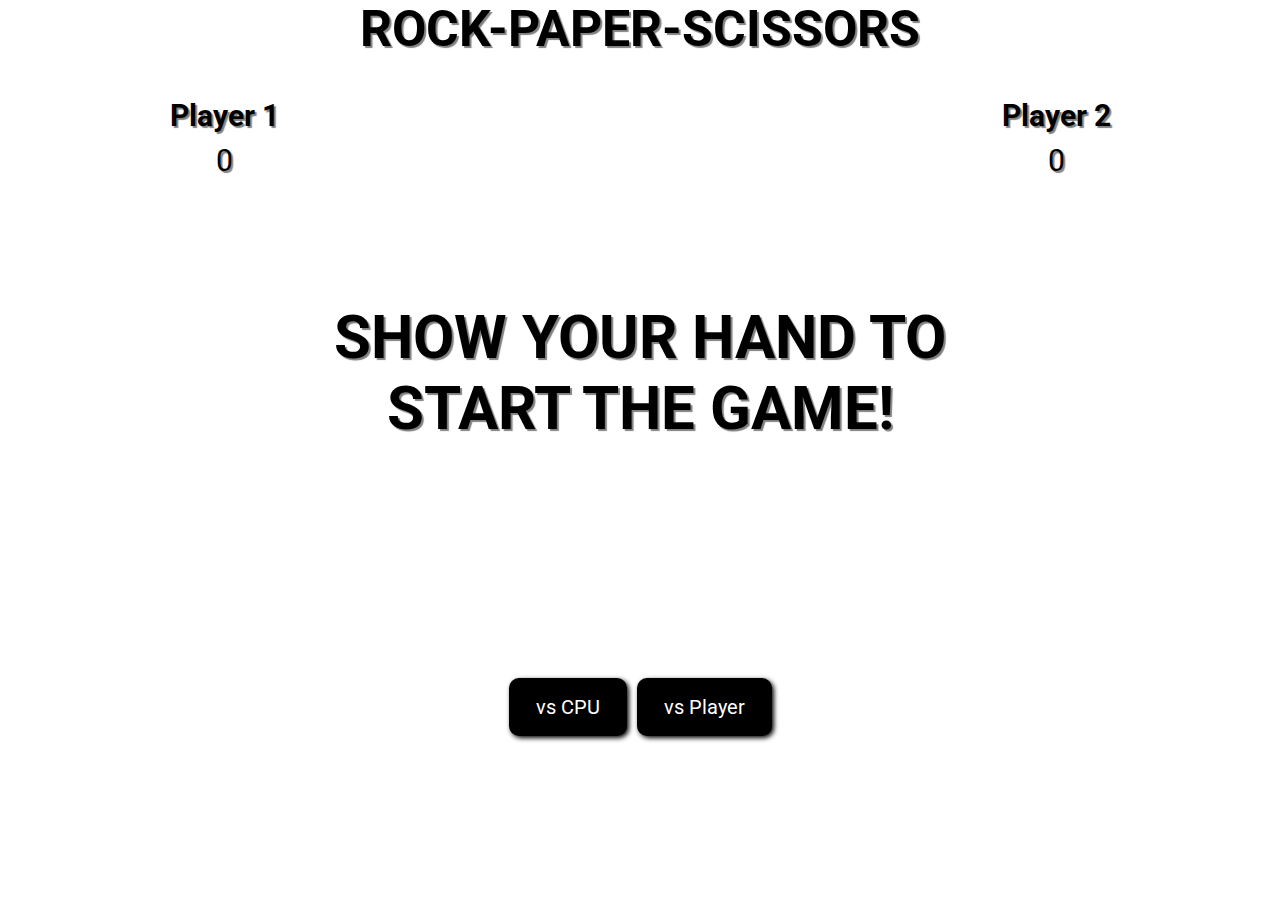
<file: projects/03-rock-paper-scissors/index.html>
<!DOCTYPE html>
<html lang="en">

<head>
    <meta charset="UTF-8">
    <meta http-equiv="X-UA-Compatible" content="IE=edge">
    <meta name="viewport" content="width=device-width, initial-scale=1.0">
    <link rel="stylesheet" href="https://cdnjs.cloudflare.com/ajax/libs/font-awesome/6.4.2/css/all.min.css" integrity="sha512-z3gLpd7yknf1YoNbCzqRKc4qyor8gaKU1qmn+CShxbuBusANI9QpRohGBreCFkKxLhei6S9CQXFEbbKuqLg0DA==" crossorigin="anonymous" referrerpolicy="no-referrer" />
    <link rel="stylesheet" href="style.css">
    <title>Rock Paper Scissors</title>
</head>

<body>
    <div class="player-container" id="player1-container">
        <h2>Player 1</h2>
        <div class="score" id="player1-score">
            0
        </div>
        <div class="choice-display" id="player1-choice-display"></div>
        <div class="choices" id="player1-choices">
            <button class="choice-btn" id="rock-btn">ROCK</button>
            <button class="choice-btn" id="paper-btn">PAPER</button>
            <button class="choice-btn" id="scissors-btn">SCISSORS</button>
        </div>
    </div>

    <div class="player-container" id="player2-container">
        <h2>Player 2</h2>
        <div class="score" id="player2-score">
            0
        </div>
        <div class="choice-display" id="player2-choice-display"></div>
        <div class="choices" id="player2-choices">

        </div>
    </div>

    <div id="game-container">
        <h1>ROCK-PAPER-SCISSORS</h1>
        <div id="game-status">SHOW YOUR HAND TO START THE GAME!</div>
        <div id="bottom-container">
            <button class="option-buttons" id="next-round-btn">NEXT ROUND</button>
            <button class="option-buttons" id="reset-game-btn">RESET GAME</button>
            <div id="gamemode-option">
                <button class="option-buttons" id="v-CPU">vs CPU</button>
                <button class="option-buttons" id="v-PLY">vs Player</button>
            </div>
        </div>
    </div>

    <script src="index.js"></script>
</body>

</html>
</file>
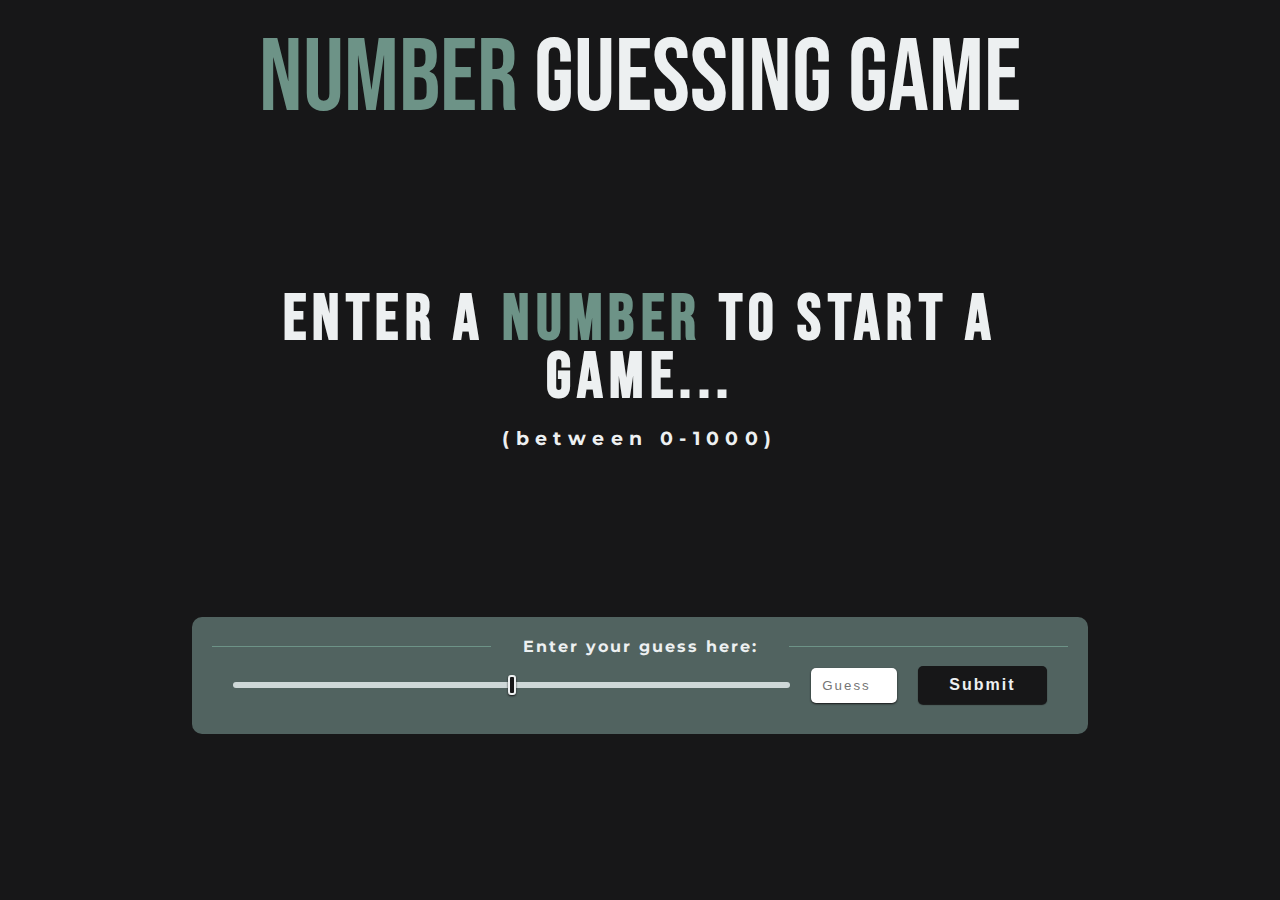
<file: projects/04-number-game/index.html>
<!DOCTYPE html>
<html lang="en">
<head>
     <meta charset="UTF-8">
     <meta name="viewport" content="width=device-width, initial-scale=1.0">
     <title>Number Guessing Game</title>
     <link rel="stylesheet" href="style.css">
</head>
<body>
     <div id="title-heading">
          <span>Number</span> Guessing Game
     </div>
     <div id="display-container">
          <h2 id="display-main">ENTER A <span>NUMBER</span> TO START A GAME...</h2>
          <h3 id="display-subh">(between 0-1000)</h3>
     </div>
     <div id="bottom-container">
          <div id="bottom-heading">
               <div class="line"></div>
               <p>Enter your guess here:</p>
               <div class="line"></div>
          </div>
          <div id="bottom-inputs">
               <input type="range" name="input-range" id="input-range" min="0" max="1000">
               <input type="number" name="input-num" id="input-num" placeholder="Guess" min="0" max="1000">
               <input type="submit" name="submit-btn" id="submit-btn">
               <button id="restart-btn">Click me to Restart!</button>
          </div>   
     </div>

     <script src="./index.js"></script>
</body>
</html>
</file>
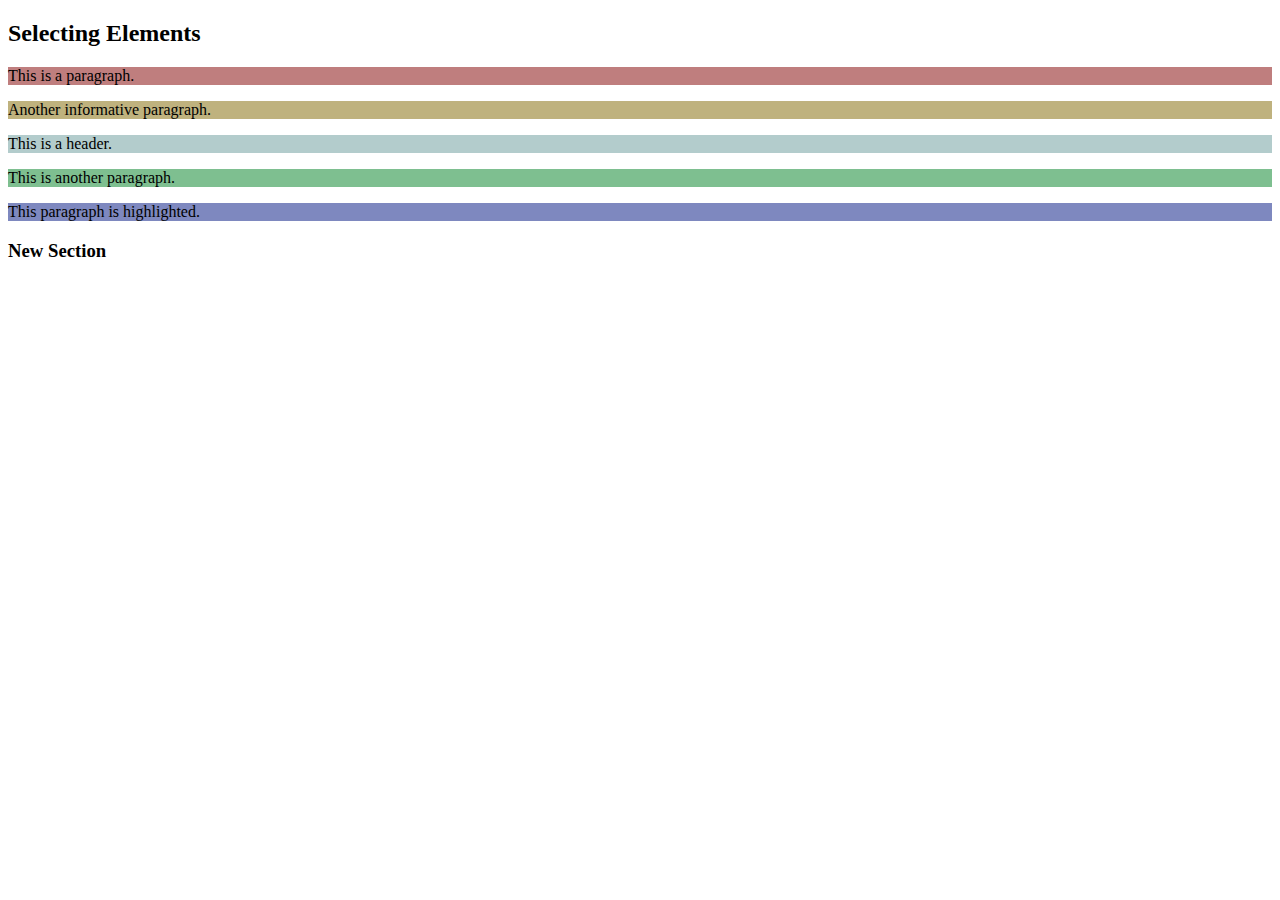
<file: frontend-lessons/javascript-tasks/day-20/index.html>
<!DOCTYPE html>
<html lang="en">
<head>
     <meta charset="UTF-8">
     <meta name="viewport" content="width=device-width, initial-scale=1.0">
     <title>Document</title>
</head>
<!--Create an HTML document with various elements, including headings, paragraphs, and divs.-->
<body>
     <h2>Selecting Elements</h2>

     <p>This is a paragraph.</p>
     <p class="info">This is an informative paragraph.</p>
     <p class="info">Another informative paragraph.</p>

     <div id="header">This is a header.</div>
     <p>This is another paragraph.</p>
     <p class="highlight">This paragraph is highlighted.</p>
</body>
<script src="./index.js"></script>
</html>
</file>
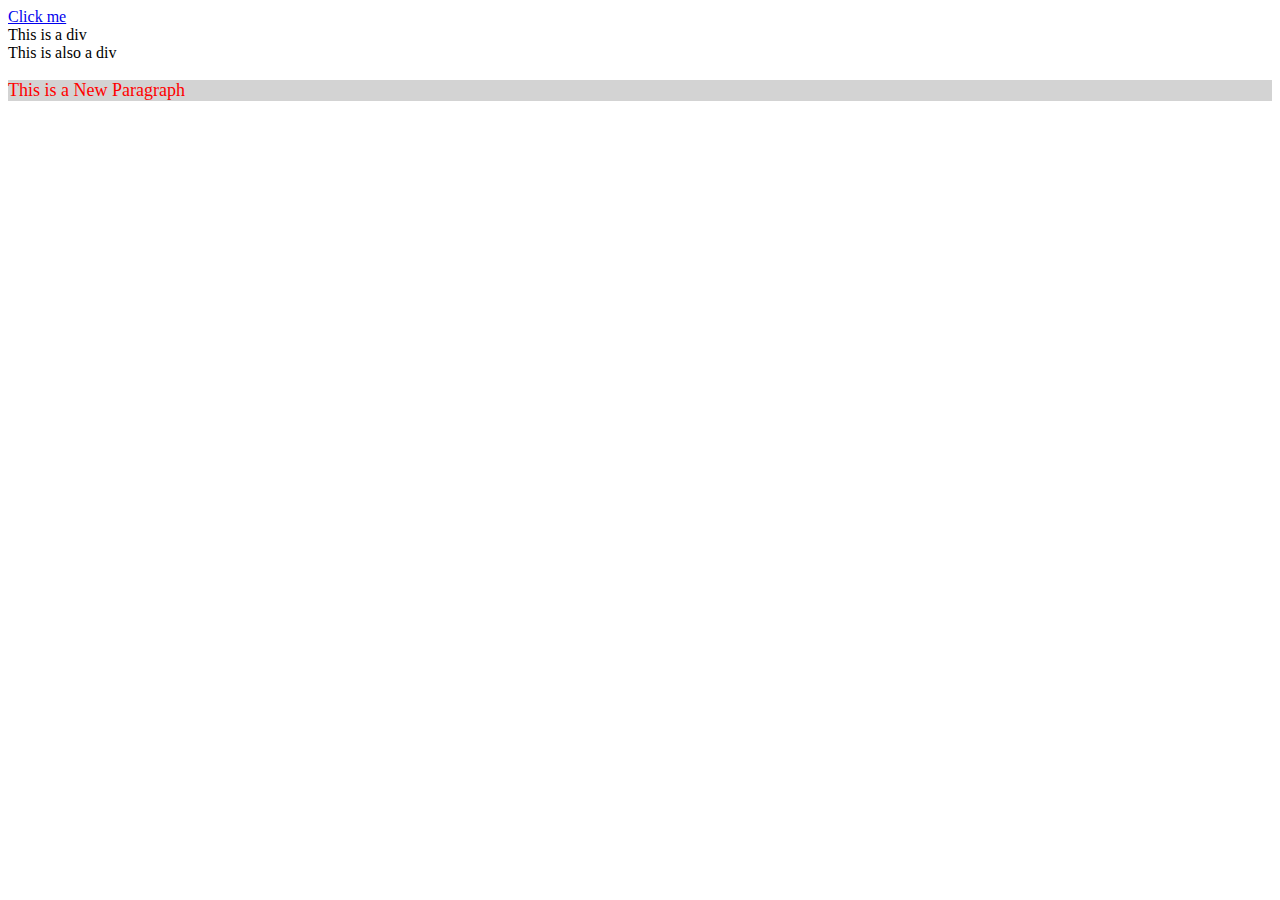
<file: frontend-lessons/javascript-tasks/day-21/index.html>
<!-- HTML Setup -->
<!DOCTYPE html>
<html lang="en">
<head>
          <meta charset="UTF-8">
     <meta name="viewport" content="width=device-width, initial-scale=1.0">
          <title>Adding Attributes with JavaScript</title>
</head>
<body>
     <a id="myLink" href="#">Click me</a>

     <div id="myDiv1">This is a div</div>

     <div id="myDiv2" class="highlight">This is also a div</div>

     <p id="myParagraph">This is a Paragraph</p>

</body>
<script src="./index.js">
</script>
</html>
</file>
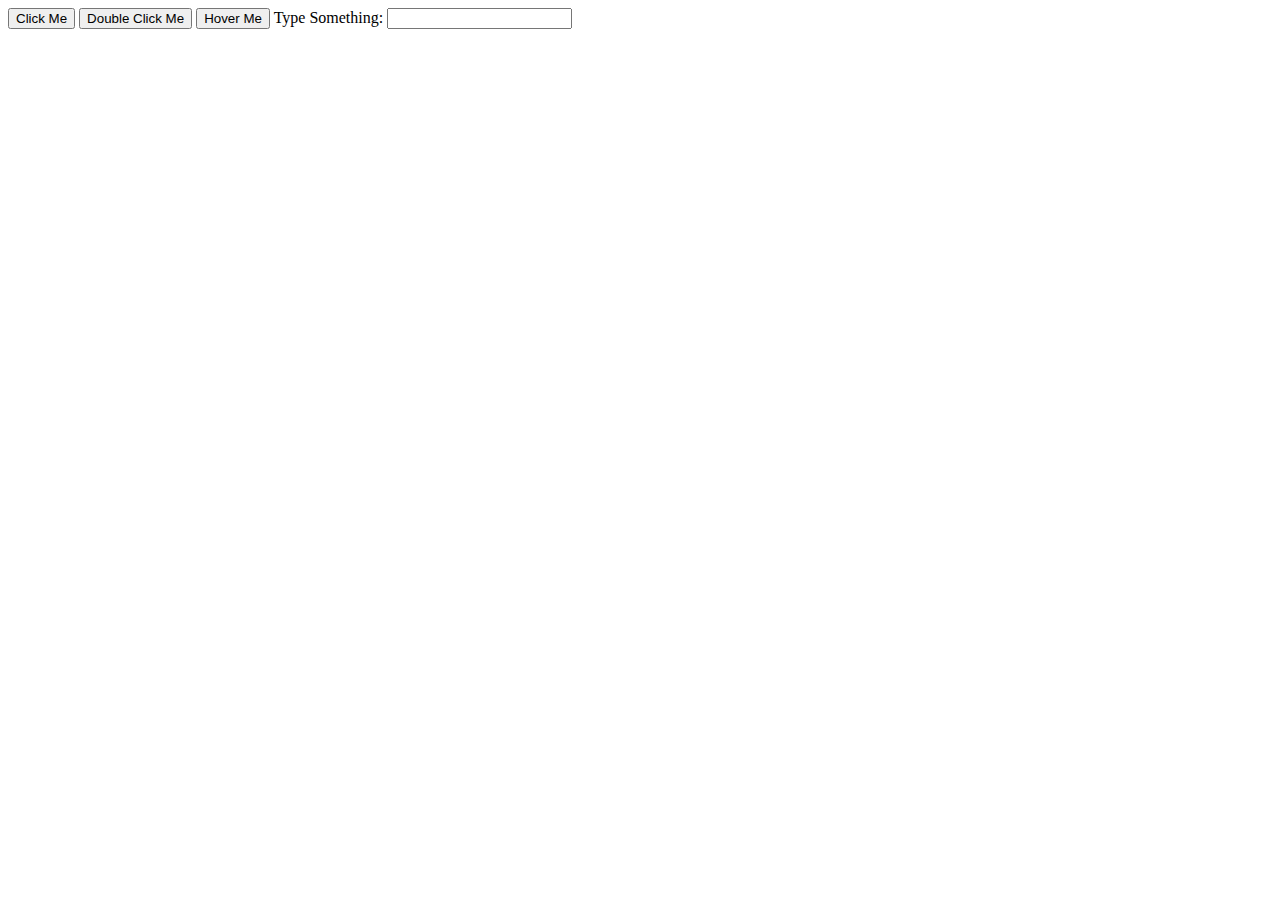
<file: frontend-lessons/javascript-tasks/day-23/index.html>
<!DOCTYPE html>
<html lang="en">
<head>
     <meta charset="UTF-8">
     <meta name="viewport" content="width=device-width, initial-scale=1.0">
     <title>Click Event Listener Assignment</title>
</head>
<body>
     <!--TASK 1-->
     <button id="myButton">Click Me</button>

     <!--TASK 2-->
     <button id="doubleClickButton">Double Click Me</button>

     <!--TASK 3-->
     <button id="mouseenterButton">Hover Me</button>

     <!--TASK 4-->
     <label for="myInput">Type Something:</label>
     <input type="text" id="myInput">
</body>
<script src="./index.js"></script>
</html>
</file>
<file: projects/03-rock-paper-scissors/style.css>
@import url('https://fonts.googleapis.com/css2?family=Poppins:wght@700&family=Roboto:wght@500;700&display=swap');

* {
    margin: 0;
    padding: 0;
}

body {
    font-family: "Roboto", Arial, Helvetica, sans-serif;
    text-shadow: 2px 2px 1px gray;
    height: 100vh;
    width: 100%;
}

h1 {
    font-size: 50px;
}

h2 {
    font-size: 30px;
}

/*GAME CONTAINER (MIDDLE SECTION)*/
#game-container {
    display: flex;
    flex-direction: column;
    align-items: center;
    justify-content: center;
    width: 50%;
    margin: auto;
}

/*-- Game Status Display*/
#game-status {
    display: flex;
    text-align: center;
    align-items: center;
    justify-content: center;
    height: 70vh;
    font-size: 60px;
    font-weight: 700;
}

/*-- Game Options Buttons Container*/
#bottom-container{
    position: relative;
    bottom: 20px;
    display: flex;
    flex-direction: column;
}

/*-- Game Options Buttons*/
.option-buttons {
    font-family: "Roboto", Arial, Helvetica, sans-serif;
    font-size: 1.25rem;
    color: white;
    background-color: black; 
    height: auto;
    padding: 15px 25px;
    margin-top: 10px;
    border: 2px solid black;
    border-radius: 10px;
    box-shadow: 2px 2px 5px 0 black;
    transition: 350ms;
    transition-timing-function: ease-out;
}

.option-buttons:hover {
    color: black;
    background-color: white;
    box-shadow: 2px 2px 5px 0px black;
    cursor: pointer;
    transform: translateY(-5px);
}

.option-buttons:active {
    transform: translateY(2px);
}

/*-- Game Options Buttons (Next-Round, Reset-Game)*/
#next-round-btn, #reset-game-btn {
    display: none;
}

/*-- Game Options Buttons (CPU, PVP)*/
#gamemode-option {
    display: flex;
    flex-direction: row;
    gap: 10px;
}



/*PLAYER CONTAINER (SIDE SECTIONS)*/
.player-container {
    display: flex;
    flex-direction: column;
    position: absolute;
    justify-content: center;
    text-align: center;
    height: 100vh;
    width: 25%;
}

#player1-container{
    left: 5%;
}

#player2-container{
    right: 5%;
}

/*-- Player Score Display*/
.score {
    height: 30px;
    padding-top: 10px;
    font-size: 30px;
}

/*-- Player Button Choices Display*/
.choice-display {
    display: flex;
    text-align: center;
    align-items: center;
    justify-content: center;
    height: 70vh;
    font-size: 60px;
    font-weight: 700;
}

.choices {
    display: flex;
    flex-direction: row;
    flex-wrap: wrap;
    align-items: center;
    justify-content: center;
    position: relative;
    bottom: 20px;
}

/*-- Player Button Choices*/
.choice-btn {
    display: none;
    font-size: 1rem;
    color: white;
    background-color: black;
    padding: 15px 25px;
    margin: 5px 5px;
    border: 2px solid black;
    border-radius: 10px;
    box-shadow: 2px 2px 5px 0 black;
    transition: 350ms;
    transition-timing-function: ease-out;
}

.choice-btn:hover {
    color: black;
    background-color: white;
    box-shadow: 5px 5px 8px 0px black;
    cursor: pointer;
    transform: translateY(-5px);
}

.choice-btn:active {
    transform: translateY(2px);
}
</file>
<file: projects/04-number-game/style.css>
/*Typography*/
@import url('https://fonts.googleapis.com/css2?family=Bebas+Neue&family=Montserrat:wght@100;300;400;500;600;700;800;900&display=swap');
/*
font-family: 'Bebas Neue', sans-serif;
font-family: 'Montserrat', sans-serif;
*/

:root {
     --white: #edf0f1;
     --black: #171718;
     --prim-dark: #516360;
     --prim-color: #6d9387;
     --prim-light: #ced8d8;
     --secn-dark: #d3c5b7;
     --secn-light: #edd8ca;
}

* {
     margin: 0;
     padding: 0;
     box-sizing: border-box;
}

body {
     background-color: var(--black);
}

/*Title Section*/
#title-heading {
     color: var(--white);
     font-family: 'Bebas Neue', sans-serif;
     font-size: 8vw;
     text-align: center;
     margin: 18px;
     transition: 200ms ease-in-out;
}

#title-heading:hover {
     text-shadow: #506763 0 0 5px;
     transition: 200ms ease-in-out;
     translate: 0 -2px;
}

span {
     color: var(--prim-color);
}

/*Display Section*/
#display-container {
     text-align: center;
     height: 47vh;
     width: 70%;
     margin: 0 auto 35px;
     color: var(--white);
     display: flex;
     flex-direction: column;
     justify-content: center;
     align-items: center;
}

#display-container h2 {
     font-family: 'Bebas Neue', sans-serif;
     font-size: 4rem;
     letter-spacing: 0.4rem;
     line-height: 3.6rem;
}

#display-container h3 {
     font-family: 'Montserrat', sans-serif;
     margin-top: 20px;
     letter-spacing: 0.4rem;
}

/*Input Section*/
#bottom-container {
     font-family: 'Montserrat', sans-serif;
     position: relative;
     display: flex;
     flex-direction: column;
     margin: auto;
     padding: 20px;
     width: 70%;
     background-color: var(--prim-dark);
     border-radius: 10px;
}

#bottom-heading {
     display: flex;
     flex-direction: row;
     align-items: center;
     gap: 10px;
}

#bottom-heading p{
     width: 100%;
     text-align: center;
     color: var(--white);
     font-weight: bold;
     letter-spacing: 2px;
}

.line{
     background-color: var(--prim-color);
     width: 100%;
     height: 1px;
     overflow: hidden;
}

#bottom-inputs {
     position: relative;
     display: flex;
     flex-direction: row;
     margin: 10px 0 10px 0;
     justify-content: space-evenly;
     align-items: center;
}

#input-range {
     -webkit-appearance: none;
     width: 65%;
     cursor: pointer;
     background: transparent;
}

input[type="range"]::-webkit-slider-runnable-track {
     background: var(--prim-light);
     height: 0.4rem;
     border: none;
     border-radius: 5px;
     box-shadow: none;
}

input[type="range"]::-moz-range-track {
     background: var(--prim-light);
     height: 0.4rem;
     border: none;
     border-radius: 5px;
     box-shadow: none;
}

input[type="range"]::-webkit-slider-thumb {
     -webkit-appearance: none; 
     appearance: none;
     margin-top: -7px; 
     background-color: var(--black);
     border: var(--white) solid 2px;
     border-radius: 3px;
     box-shadow: var(--black) 0 1px 2px;
     height: 20px;
     width: 0.5rem;    
     transition: 100ms ease-in-out;
  }

input[type="range"]::-webkit-slider-thumb:hover {
     height: 24px;
     margin-top: -11px; 
     transition: 100ms ease-in-out;
  }

input[type="range"]::-moz-range-thumb {
     -webkit-appearance: none; 
     appearance: none;
     margin-top: -12px; 
     background-color: var(--white      );
     border: var(--black) solid 2px;
     border-radius: 3px;
     box-shadow: var(--black) 0 1px 1px;
     height: 30px;
     width: 0.5rem;    
}

#input-num {
     width: 10%;
     padding: 10px 0;
     letter-spacing: 2px;
     text-align: center;
     border: none;
     border-radius: 5px;
     box-shadow: var(--black) 0 1px 2px;
}

#submit-btn {
     width: 15%;
     padding: 10px 0;
     box-shadow: none;
     border: none;
     border-radius: 5px;
     background-color: var(--black);
     box-shadow: var(--black) 0 1px 1px;
     color: var(--white);
     font-weight: 600;
     font-size: 16px;
     letter-spacing: 2px;
     cursor: pointer;
     transition: 300ms ease-in-out;
     box-shadow: var(--black) 0 1px 1px;
}

#submit-btn:hover{
     background-color: var(--prim-color);
     color: var(--black);
     transition: 300ms ease-in-out;
     translate: 0 -2px;
}

#restart-btn {
     display: none;
     width: 100%;
     padding: 10px 0;
     box-shadow: none;
     border: none;
     border-radius: 5px;
     background-color: var(--black);
     box-shadow: var(--black) 0 1px 1px;
     color: var(--white);
     font-weight: 600;
     font-size: 16px;
     letter-spacing: 2px;
     cursor: pointer;
     transition: 300ms ease-in-out;
     box-shadow: var(--black) 0 1px 1px;
}

#restart-btn:hover{
     background-color: var(--prim-color);
     color: var(--black);
     transition: 300ms ease-in-out;
     translate: 0 -2px;
}

@media only screen and (max-width: 600px) {
     .line {
          display: none;
     }

     #bottom-inputs {
          flex-direction: column;
          justify-content: center;
          align-items: center;
     }

     #bottom-inputs input {
          margin: 10px;
          width: 100%;
     }

}
</file>
